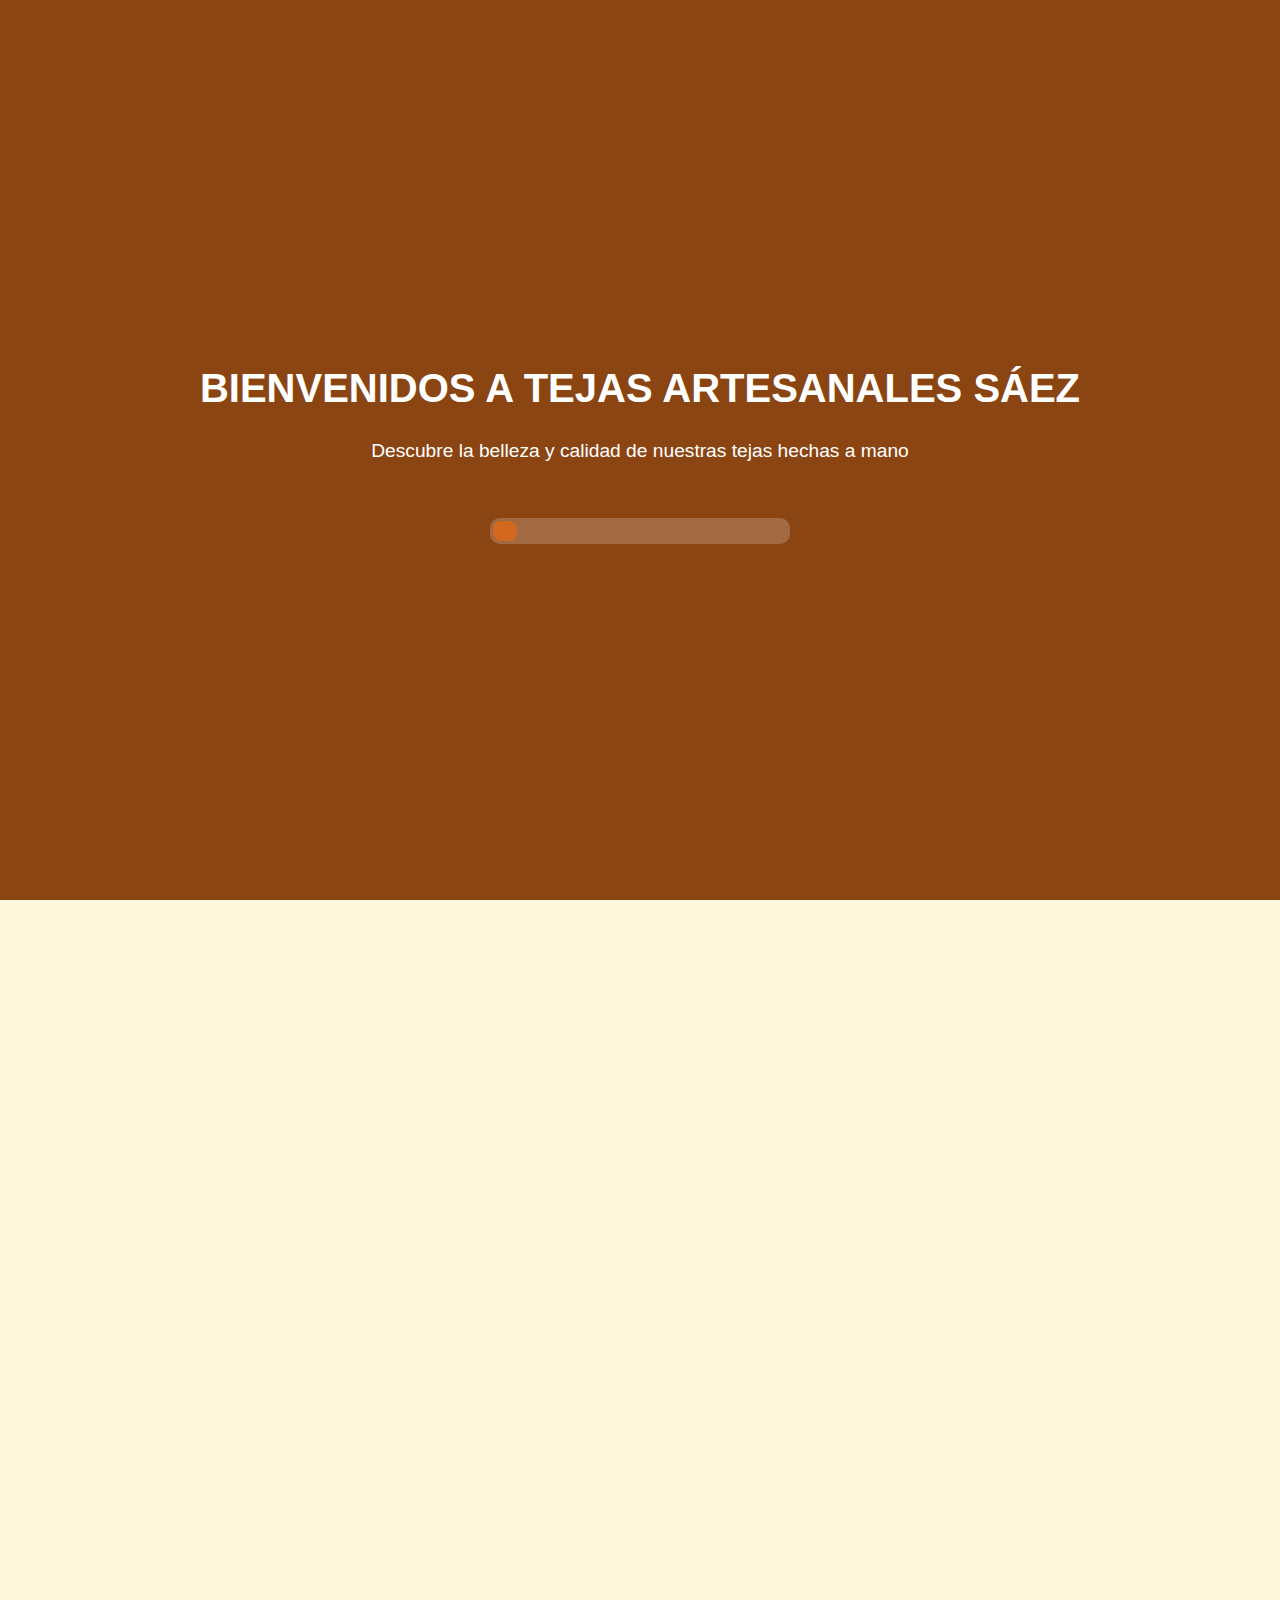
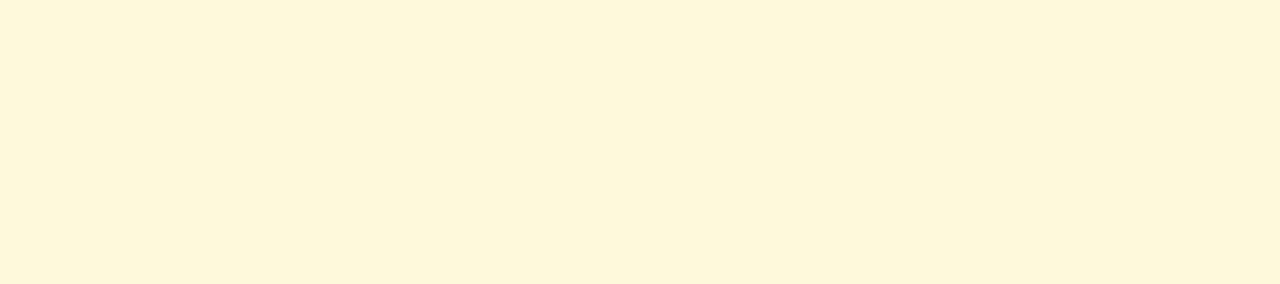
<file: index.html>
<!DOCTYPE html>
<html lang="es">
<head>
    <meta charset="UTF-8">
    <meta name="viewport" content="width=device-width, initial-scale=1.0">
    <title>Tejas Artesanales - Inicio</title>
    <link rel="icon" href="imagenes/logo.png" type="image/png">
    <link rel="stylesheet" href="https://cdnjs.cloudflare.com/ajax/libs/font-awesome/6.0.0-beta3/css/all.min.css">
    <link href="https://unpkg.com/aos@2.3.1/dist/aos.css" rel="stylesheet">
    <style>
        :root {
            --color-primario: #8B4513;
            --color-secundario: #D2691E;
            --color-fondo: #FFF8DC;
            --color-texto: #333;
            --fuente-principal: 'Segoe UI', Tahoma, Geneva, Verdana, sans-serif;
        }

        * {
            margin: 0;
            padding: 0;
            box-sizing: border-box;
        }

        body {
            font-family: var(--fuente-principal);
            line-height: 1.6;
            color: var(--color-texto);
            background-color: var(--color-fondo);
            overflow-x: hidden;
        }

        .pantalla-bienvenida {
            position: fixed;
            top: 0;
            left: 0;
            width: 100%;
            height: 100%;
            background-color: var(--color-primario);
            display: flex;
            flex-direction: column;
            justify-content: center;
            align-items: center;
            z-index: 9999;
            transition: opacity 0.5s ease-out, transform 0.5s ease-out;
        }

        .pantalla-bienvenida h1 {
            color: white;
            font-size: 2.5rem;
            margin-bottom: 1rem;
            text-align: center;
            padding: 0 20px;
            opacity: 0;
            transform: translateY(20px);
            transition: opacity 0.5s ease-out, transform 0.5s ease-out;
        }

        .pantalla-bienvenida p {
            color: white;
            font-size: 1.2rem;
            margin-bottom: 2rem;
            text-align: center;
            max-width: 80%;
            padding: 0 20px;
            opacity: 0;
            transform: translateY(20px);
            transition: opacity 0.5s ease-out 0.2s, transform 0.5s ease-out 0.2s;
        }

        .barra-progreso-contenedor {
            width: 80%;
            max-width: 300px;
            background-color: rgba(255, 255, 255, 0.2);
            border-radius: 10px;
            padding: 3px;
            margin-top: 20px;
            opacity: 0;
            transform: scaleX(0.8);
            transition: opacity 0.5s ease-out 0.4s, transform 0.5s ease-out 0.4s;
        }

        .barra-progreso {
            width: 0%;
            height: 20px;
            background-color: var(--color-secundario);
            border-radius: 8px;
            transition: width 0.3s ease-in-out;
        }

        .contenido-principal {
            opacity: 0;
            transition: opacity 0.5s ease-in-out;
        }

        header {
            background-color: var(--color-primario);
            padding: 1rem 0;
            position: fixed;
            width: 100%;
            top: 0;
            z-index: 1000;
            transition: background-color 0.3s ease;
        }

        header.scrolled {
            background-color: rgba(139, 69, 19, 0.9);
        }

        nav {
            display: flex;
            justify-content: space-between;
            align-items: center;
            max-width: 1200px;
            margin: 0 auto;
            padding: 0 2rem;
        }

        .logo {
            color: white;
            font-size: 1.5rem;
            font-weight: bold;
            display: flex;
            align-items: center;
            transition: transform 0.3s ease;
        }

        .logo:hover {
            transform: scale(1.05);
        }

        .logo i {
            margin-right: 0.5rem;
        }

        .menu {
            display: flex;
            list-style: none;
        }

        .menu li {
            margin-left: 1.5rem;
        }

        .menu a {
            color: white;
            text-decoration: none;
            font-weight: 500;
            transition: color 0.3s ease, transform 0.3s ease;
            display: inline-block;
        }

        .menu a:hover, .menu a.activo {
            color: var(--color-secundario);
            transform: translateY(-2px);
        }

        .menu-movil {
            display: none;
            color: white;
            font-size: 1.5rem;
            cursor: pointer;
            transition: transform 0.3s ease;
        }

        .menu-movil:hover {
            transform: scale(1.1);
        }

        main {
            margin-top: 80px;
        }

        .hero {
            position: relative;
            height: 80vh;
            display: flex;
            align-items: center;
            justify-content: center;
            text-align: center;
            color: white;
            overflow: hidden;
        }

        .hero::before {
            content: '';
            position: fixed; /* Hace que el fondo sea realmente fijo */
            top: 0;
            left: 0;
            width: 100vw;
            height: 100vh;
            background-image: url('imagenes/foto1.jpeg');
            background-size: cover;
            background-position: center;
            z-index: -1; /* Envía el fondo detrás del contenido */
        }

        .hero::after {
            content: '';
            position: absolute;
            top: 0;
            left: 0;
            right: 0;
            bottom: 0;
            background-color: rgba(0, 0, 0, 0.5); /* Capa de oscurecimiento */
            z-index: 1;
        }


        .hero-content {
            position: relative;
            z-index: 2;
            opacity: 0;
            transform: translateY(20px);
            transition: opacity 0.5s ease-out, transform 0.5s ease-out;
        }

        .hero h1 {
            font-size: 3rem;
            margin-bottom: 1rem;
            text-shadow: 2px 2px 4px rgba(0, 0, 0, 0.5);
        }

        .hero p {
            font-size: 1.2rem;
            margin-bottom: 2rem;
            text-shadow: 1px 1px 2px rgba(0, 0, 0, 0.5);
        }

        .btn-principal, .btn-secundario {
            display: inline-block;
            padding: 0.8rem 1.5rem;
            border-radius: 5px;
            text-decoration: none;
            font-weight: bold;
            transition: background-color 0.3s ease, transform 0.3s ease, box-shadow 0.3s ease;
        }

        .btn-principal {
            background-color: var(--color-primario);
            color: white;
        }

        .btn-principal:hover {
            background-color: var(--color-secundario);
            transform: translateY(-3px);
            box-shadow: 0 4px 6px rgba(0, 0, 0, 0.1);
        }

        .btn-secundario {
            background-color: white;
            color: var(--color-primario);
        }

        .btn-secundario:hover {
            background-color: var(--color-secundario);
            color: white;
            transform: translateY(-3px);
            box-shadow: 0 4px 6px rgba(0, 0, 0, 0.1);
        }

        .caracteristicas {
            padding: 4rem 2rem;
            background-color: white;
        }

        .caracteristicas h2 {
            text-align: center;
            margin-bottom: 3rem;
            font-size: 2.5rem;
            color: var(--color-primario);
        }

        .caracteristicas-grid {
            display: grid;
            grid-template-columns: repeat(auto-fit, minmax(250px, 1fr));
            gap: 2rem;
            max-width: 1200px;
            margin: 0 auto;
        }

        .caracteristica {
            text-align: center;
            padding: 2rem;
            background-color: #f9f9f9;
            border-radius: 10px;
            box-shadow: 0 4px 6px rgba(0, 0, 0, 0.1);
            transition: transform 0.3s ease, box-shadow 0.3s ease;
        }

        .caracteristica:hover {
            transform: translateY(-10px);
            box-shadow: 0 6px 8px rgba(0, 0, 0, 0.15);
        }

        .caracteristica i {
            font-size: 3rem;
            color: var(--color-secundario);
            margin-bottom: 1rem;
            transition: transform 0.3s ease;
        }

        .caracteristica:hover i {
            transform: scale(1.1);
        }

        .caracteristica h3 {
            margin-bottom: 1rem;
            color: var(--color-primario);
        }

        .cta {
            background-color: var(--color-secundario);
            color: white;
            text-align: center;
            padding: 4rem 2rem;
            position: relative;
            overflow: hidden;
        }

        .cta::before {
            content: '';
            position: absolute;
            top: -50%;
            left: -50%;
            width: 200%;
            height: 200%;
            background: radial-gradient(circle, rgba(255,255,255,0.2) 0%, rgba(255,255,255,0) 70%);
            transform: rotate(45deg);
            transition: transform 0.5s ease;
        }

        .cta:hover::before {
            transform: rotate(45deg) translate(50%, 50%);
        }

        .cta h2 {
            font-size: 2.5rem;
            margin-bottom: 1rem;
            position: relative;
            z-index: 1;
        }

        .cta p {
            font-size: 1.2rem;
            margin-bottom: 2rem;
            position: relative;
            z-index: 1;
        }

        footer {
            background-color: var(--color-primario);
            color: white;
            padding: 3rem 2rem 1rem;
        }

        .footer-contenido {
            display: grid;
            grid-template-columns: repeat(auto-fit, minmax(200px, 1fr));
            gap: 2rem;
            max-width: 1200px;
            margin: 0 auto;
        }

        .footer-seccion h3 {
            margin-bottom: 1rem;
            font-size: 1.2rem;
        }

        .footer-seccion ul {
            list-style: none;
        }

        .footer-seccion a {
            color: white;
            text-decoration: none;
            transition: color 0.3s ease, transform 0.3s ease;
            display: inline-block;
        }

        .footer-seccion a:hover {
            color: var(--color-secundario);
            transform: translateX(5px);
        }

        .footer-inferior {
            text-align: center;
            margin-top: 2rem;
            padding-top: 1rem;
            border-top: 1px solid rgba(255, 255, 255, 0.1);
        }

        @media (max-width: 768px) {
            .menu {
                display: none;
                flex-direction: column;
                position: absolute;
                top: 100%;
                left: 0;
                right: 0;
                background-color: var(--color-primario);
                padding: 1rem;
                transition: transform 0.3s ease-out, opacity 0.3s ease-out;
                transform: translateY(-10px);
                opacity: 0;
            }

            .menu.activo {
                display: flex;
                transform: translateY(0);
                opacity: 1;
            }

            .menu li {
                margin: 0.5rem 0;
            }

            .menu-movil {
                display: block;
            }

            .hero h1 {
                font-size: 2rem;
            }

            .hero p {
                font-size: 1rem;
            }
        }
    </style>
</head>
<body>
    <div class="pantalla-bienvenida">
        <h1>BIENVENIDOS A TEJAS ARTESANALES SÁEZ</h1>
        <p>Descubre la belleza y calidad de nuestras tejas hechas a mano</p>
        <div class="barra-progreso-contenedor">
            <div class="barra-progreso"></div>
        </div>
    </div>

    <div class="contenido-principal">
        <header>
            <nav>
                <div class="logo">
                    <i class="fas fa-home"></i>
                    Tejas Artesanales Sáez
                </div>
                <ul class="menu">
                    <li><a href="index.html" class="activo"><i class="fas fa-home"></i> Inicio</a></li>
                    <li><a href="productos.html"><i class="fas fa-th"></i> Productos</a></li>
                    <li><a href="galeria.html"><i class="fas fa-images"></i> Galería</a></li>
                    <li><a href="contacto.html"><i class="fas fa-envelope"></i> Contacto</a></li>
                </ul>
                <div class="menu-movil">
                    <i class="fas fa-bars"></i>
                </div>
            </nav>
        </header>

        <main>
            <section class="hero">
                <div class="hero-content" data-aos="fade-up">
                    <h1>Bienvenidos a Tejas Artesanales Sáez</h1>
                    <p>Descubre la belleza y calidad de nuestras tejas hechas a mano</p>
                    <a href="productos.html" class="btn-principal"><i class="fas fa-shopping-cart"></i> Ver Productos</a>
                </div>
            </section>

            <section class="caracteristicas">
                <h2 data-aos="fade-up">¿Por qué elegir nuestras tejas?</h2>
                <div class="caracteristicas-grid">
                    <div class="caracteristica" data-aos="fade-up" data-aos-delay="100">
                        <i class="fas fa-hammer"></i>
                        <h3>Artesanía de Calidad</h3>
                        <p>Cada teja es cuidadosamente elaborada por nuestros expertos artesanos.</p>
                    </div>
                    <div class="caracteristica" data-aos="fade-up" data-aos-delay="200">
                        <i class="fas fa-leaf"></i>
                        <h3>Materiales Naturales</h3>
                        <p>Utilizamos arcilla de la más alta calidad para crear tejas duraderas y ecológicas.</p>
                    </div>
                    <div class="caracteristica" data-aos="fade-up" data-aos-delay="300">
                        <i class="fas fa-palette"></i>
                        <h3>Diseños Únicos</h3>
                        <p>Ofrecemos una amplia variedad de estilos y colores para adaptarnos a tu proyecto.</p>
                    </div>
                </div>
            </section>

            <section class="cta" data-aos="zoom-in">
                <h2>¿Listo para transformar tu techo?</h2>
                <p>Contáctanos hoy para obtener un presupuesto personalizado</p>
                <a href="contacto.html" class="btn-secundario"><i class="fas fa-phone"></i> Contactar Ahora</a>
            </section>
        </main>

        <footer>
            <div class="footer-contenido">
                <div class="footer-seccion" data-aos="fade-right">
                    <h3>Tejas Artesanales Sáez</h3>
                    <p>Creando belleza y protección para tu hogar desde 1990.</p>
                </div>
                <div class="footer-seccion" data-aos="fade-up">
                    <h3>Enlaces Rápidos</h3>
                    <ul>
                        <li><a href="index.html"><i class="fas fa-home"></i> Inicio</a></li>
                        <li><a href="productos.html"><i class="fas fa-th"></i> Productos</a></li>
                        <li><a href="galeria.html"><i class="fas fa-images"></i> Galería</a></li>
                        <li><a href="contacto.html"><i class="fas fa-envelope"></i> Contacto</a></li>
                    </ul>
                </div>
                <div class="footer-seccion" data-aos="fade-up">
                    <h3>Contacto</h3>
                    <p><i class="fas fa-envelope"></i> cesar10_52@hotmail.com</p>
                    <p><i class="fas fa-phone"></i> 938586905</p>
                    <p><i class="fas fa-phone"></i> 934498803</p>
                </div>
            </div>
            <div class="footer-inferior">
                <p>&copy; 2025 Tejas Artesanales Sáez. Todos los derechos reservados.</p>
            </div>
        </footer>
    </div>

    <script src="https://unpkg.com/aos@2.3.1/dist/aos.js"></script>
    <script>
        document.addEventListener('DOMContentLoaded', function() {
            const pantallaBienvenida = document.querySelector('.pantalla-bienvenida');
            const barraProgreso = document.querySelector('.barra-progreso');
            const contenidoPrincipal = document.querySelector('.contenido-principal');
            let progreso = 0;

            // Verificar si es la primera visita
            if (!sessionStorage.getItem('visitado')) {
                pantallaBienvenida.style.display = 'flex';
                document.body.style.overflow = 'hidden';

                // Animación de entrada para elementos de la pantalla de bienvenida
                setTimeout(() => {
                    pantallaBienvenida.querySelector('h1').style.opacity = '1';
                    pantallaBienvenida.querySelector('h1').style.transform = 'translateY(0)';
                }, 100);

                setTimeout(() => {
                    pantallaBienvenida.querySelector('p').style.opacity = '1';
                    pantallaBienvenida.querySelector('p').style.transform = 'translateY(0)';
                }, 300);

                setTimeout(() => {
                    pantallaBienvenida.querySelector('.barra-progreso-contenedor').style.opacity = '1';
                    pantallaBienvenida.querySelector('.barra-progreso-contenedor').style.transform = 'scaleX(1)';
                }, 500);

                // Función para actualizar la barra de progreso
                function actualizarProgreso() {
                    if (progreso < 100) {
                        progreso += 1;
                        barraProgreso.style.width = progreso + '%';
                        setTimeout(actualizarProgreso, 30);
                    } else {
                        // Cuando la carga está completa
                        setTimeout(() => {
                            pantallaBienvenida.style.opacity = '0';
                            pantallaBienvenida.style.transform = 'translateY(-100%)';
                            contenidoPrincipal.style.opacity = '1';
                            document.body.style.overflow = 'auto';
                            setTimeout(() => {
                                pantallaBienvenida.style.display = 'none';
                            }, 500);
                        }, 500);
                    }
                }

                // Iniciar la animación de carga
                setTimeout(actualizarProgreso, 500);

                // Marcar como visitado
                sessionStorage.setItem('visitado', 'true');
            } else {
                pantallaBienvenida.style.display = 'none';
                contenidoPrincipal.style.opacity = '1';
            }

            // Inicializar AOS
            AOS.init({
                duration: 1000,
                once: true
            });

            // Menú móvil
            const menuMovil = document.querySelector('.menu-movil');
            const menu = document.querySelector('.menu');

            menuMovil.addEventListener('click', () => {
                menu.classList.toggle('activo');
            });

            // Cerrar menú al hacer clic en un enlace
            const enlaces = document.querySelectorAll('.menu a');
            enlaces.forEach(enlace => {
                enlace.addEventListener('click', () => {
                    menu.classList.remove('activo');
                });
            });

            // Efecto parallax en el hero
            window.addEventListener('scroll', () => {
                const hero = document.querySelector('.hero');
                const scrollPosition = window.pageYOffset;
                hero.style.backgroundPositionY = scrollPosition * 0.7 + 'px';
            });

            // Cambiar estilo del header al hacer scroll
            window.addEventListener('scroll', () => {
                const header = document.querySelector('header');
                if (window.scrollY > 50) {
                    header.classList.add('scrolled');
                } else {
                    header.classList.remove('scrolled');
                }
            });

            // Animación de entrada para el contenido del hero
            setTimeout(() => {
                const heroContent = document.querySelector('.hero-content');
                heroContent.style.opacity = '1';
                heroContent.style.transform = 'translateY(0)';
            }, 500);
        });
    </script>
</body>
</html>
</file>
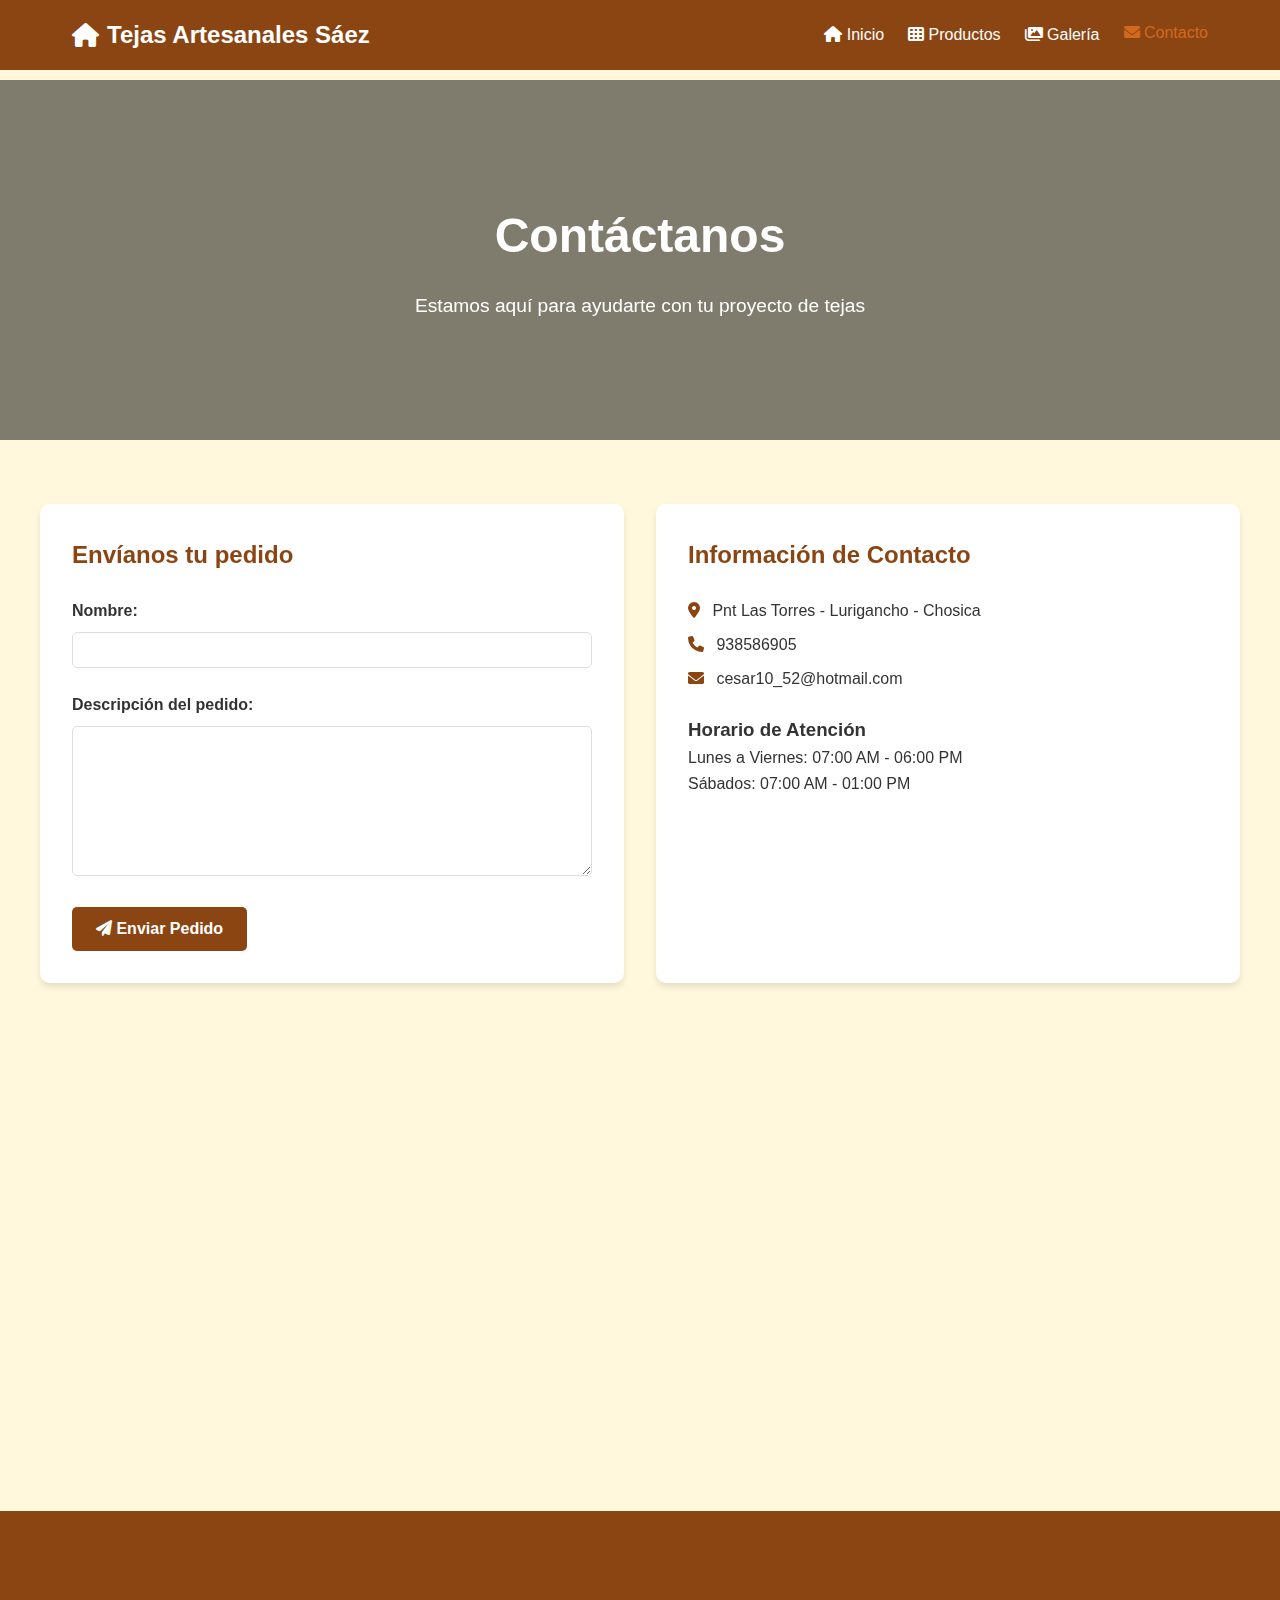
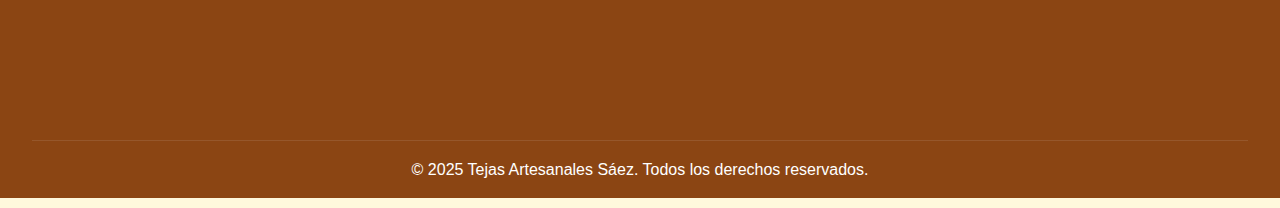
<file: contacto.html>
<!DOCTYPE html>
<html lang="es">
<head>
    <meta charset="UTF-8">
    <meta name="viewport" content="width=device-width, initial-scale=1.0">
    <title>Tejas Artesanales - Contacto</title>
    <link rel="icon" href="imagenes/logo.png" type="image/png">
    <link rel="stylesheet" href="https://cdnjs.cloudflare.com/ajax/libs/font-awesome/6.0.0-beta3/css/all.min.css">
    <link href="https://unpkg.com/aos@2.3.1/dist/aos.css" rel="stylesheet">
    <style>
        :root {
            --color-primario: #8B4513;
            --color-secundario: #D2691E;
            --color-fondo: #FFF8DC;
            --color-texto: #333;
            --fuente-principal: 'Segoe UI', Tahoma, Geneva, Verdana, sans-serif;
        }

        * {
            margin: 0;
            padding: 0;
            box-sizing: border-box;
        }

        body {
            font-family: var(--fuente-principal);
            line-height: 1.6;
            color: var(--color-texto);
            background-color: var(--color-fondo);
        }

        header {
            background-color: var(--color-primario);
            padding: 1rem 0;
            position: fixed;
            width: 100%;
            top: 0;
            z-index: 1000;
        }

        nav {
            display: flex;
            justify-content: space-between;
            align-items: center;
            max-width: 1200px;
            margin: 0 auto;
            padding: 0 2rem;
        }

        .logo {
            color: white;
            font-size: 1.5rem;
            font-weight: bold;
            display: flex;
            align-items: center;
        }

        .logo i {
            margin-right: 0.5rem;
        }

        .menu {
            display: flex;
            list-style: none;
        }

        .menu li {
            margin-left: 1.5rem;
        }

        .menu a {
            color: white;
            text-decoration: none;
            font-weight: 500;
            transition: color 0.3s ease;
        }

        .menu a:hover, .menu a.activo {
            color: var(--color-secundario);
        }

        .menu-movil {
            display: none;
            color: white;
            font-size: 1.5rem;
            cursor: pointer;
        }

        main {
            margin-top: 80px;
        }

        .contacto-hero {
            background-image: url('https://source.unsplash.com/1600x900/?roof,tiles');
            background-size: cover;
            background-position: center;
            height: 40vh;
            display: flex;
            align-items: center;
            justify-content: center;
            text-align: center;
            color: white;
            position: relative;
        }

        .contacto-hero::before {
            content: '';
            position: absolute;
            top: 0;
            left: 0;
            right: 0;
            bottom: 0;
            background-color: rgba(0, 0, 0, 0.5);
        }

        .hero-content {
            position: relative;
            z-index: 1;
        }

        .hero-content h1 {
            font-size: 3rem;
            margin-bottom: 1rem;
        }

        .hero-content p {
            font-size: 1.2rem;
        }

        .contacto-contenido {
            padding: 4rem 2rem;
        }

        .container {
            max-width: 1200px;
            margin: 0 auto;
        }

        .contacto-grid {
            display: grid;
            grid-template-columns: repeat(auto-fit, minmax(300px, 1fr));
            gap: 2rem;
        }

        .formulario-contacto, .info-contacto {
            background-color: white;
            padding: 2rem;
            border-radius: 10px;
            box-shadow: 0 4px 6px rgba(0, 0, 0, 0.1);
        }

        .formulario-contacto h2, .info-contacto h2 {
            color: var(--color-primario);
            margin-bottom: 1.5rem;
        }

        .campo-formulario {
            margin-bottom: 1.5rem;
        }

        .campo-formulario label {
            display: block;
            margin-bottom: 0.5rem;
            font-weight: bold;
        }

        .campo-formulario input,
        .campo-formulario textarea {
            width: 100%;
            padding: 0.5rem;
            border: 1px solid #ddd;
            border-radius: 5px;
            font-size: 1rem;
        }

        .campo-formulario textarea {
            height: 150px;
        }

        .btn-principal {
            background-color: var(--color-primario);
            color: white;
            padding: 0.8rem 1.5rem;
            border: none;
            border-radius: 5px;
            font-size: 1rem;
            cursor: pointer;
            transition: background-color 0.3s ease;
        }

        .btn-principal:hover {
            background-color: var(--color-secundario);
        }

        .info-contacto ul {
            list-style: none;
            margin-bottom: 1.5rem;
        }

        .info-contacto li {
            margin-bottom: 0.5rem;
        }

        .info-contacto i {
            color: var(--color-primario);
            margin-right: 0.5rem;
        }

        .mapa {
            padding: 2rem 0;
        }

        .map-container {
            width: 100%;
            height: 400px;
            border-radius: 10px;
            overflow: hidden;
        }

        .map-container iframe {
            width: 100%;
            height: 100%;
            border: 0;
        }

        footer {
            background-color: var(--color-primario);
            color: white;
            padding: 3rem 2rem 1rem;
        }

        .footer-contenido {
            display: grid;
            grid-template-columns: repeat(auto-fit, minmax(200px, 1fr));
            gap: 2rem;
            max-width: 1200px;
            margin: 0 auto;
        }

        .footer-seccion h3 {
            margin-bottom: 1rem;
            font-size: 1.2rem;
        }

        .footer-seccion ul {
            list-style: none;
        }

        .footer-seccion a {
            color: white;
            text-decoration: none;
            transition: color 0.3s ease;
        }

        .footer-seccion a:hover {
            color: var(--color-secundario);
        }

        .footer-inferior {
            text-align: center;
            margin-top: 2rem;
            padding-top: 1rem;
            border-top: 1px solid rgba(255, 255, 255, 0.1);
        }

        @media (max-width: 768px) {
            .menu {
                display: none;
                flex-direction: column;
                position: absolute;
                top: 100%;
                left: 0;
                right: 0;
                background-color: var(--color-primario);
                padding: 1rem;
            }

            .menu.activo {
                display: flex;
            }

            .menu li {
                margin: 0.5rem 0;
            }

            .menu-movil {
                display: block;
            }

            .contacto-hero h1 {
                font-size: 2rem;
            }

            .contacto-hero p {
                font-size: 1rem;
            }
        }
        :root {
            --color-primario: #8B4513;
            --color-secundario: #D2691E;
            --color-fondo: #FFF8DC;
            --color-texto: #333;
            --fuente-principal: 'Segoe UI', Tahoma, Geneva, Verdana, sans-serif;
        }

        * {
            margin: 0;
            padding: 0;
            box-sizing: border-box;
        }

        body {
            font-family: var(--fuente-principal);
            line-height: 1.6;
            color: var(--color-texto);
            background-color: var(--color-fondo);
            overflow-x: hidden;
        }

        .pantalla-bienvenida {
            position: fixed;
            top: 0;
            left: 0;
            width: 100%;
            height: 100%;
            background-color: var(--color-primario);
            display: flex;
            flex-direction: column;
            justify-content: center;
            align-items: center;
            z-index: 9999;
            transition: opacity 0.5s ease-out, transform 0.5s ease-out;
        }

        .pantalla-bienvenida h1 {
            color: white;
            font-size: 2.5rem;
            margin-bottom: 1rem;
            text-align: center;
            padding: 0 20px;
            opacity: 0;
            transform: translateY(20px);
            transition: opacity 0.5s ease-out, transform 0.5s ease-out;
        }

        .pantalla-bienvenida p {
            color: white;
            font-size: 1.2rem;
            margin-bottom: 2rem;
            text-align: center;
            max-width: 80%;
            padding: 0 20px;
            opacity: 0;
            transform: translateY(20px);
            transition: opacity 0.5s ease-out 0.2s, transform 0.5s ease-out 0.2s;
        }

        .barra-progreso-contenedor {
            width: 80%;
            max-width: 300px;
            background-color: rgba(255, 255, 255, 0.2);
            border-radius: 10px;
            padding: 3px;
            margin-top: 20px;
            opacity: 0;
            transform: scaleX(0.8);
            transition: opacity 0.5s ease-out 0.4s, transform 0.5s ease-out 0.4s;
        }

        .barra-progreso {
            width: 0%;
            height: 20px;
            background-color: var(--color-secundario);
            border-radius: 8px;
            transition: width 0.3s ease-in-out;
        }

        .contenido-principal {
            opacity: 0;
            transition: opacity 0.5s ease-in-out;
        }

        header {
            background-color: var(--color-primario);
            padding: 1rem 0;
            position: fixed;
            width: 100%;
            top: 0;
            z-index: 1000;
            transition: background-color 0.3s ease;
        }

        header.scrolled {
            background-color: rgba(139, 69, 19, 0.9);
        }

        nav {
            display: flex;
            justify-content: space-between;
            align-items: center;
            max-width: 1200px;
            margin: 0 auto;
            padding: 0 2rem;
        }

        .logo {
            color: white;
            font-size: 1.5rem;
            font-weight: bold;
            display: flex;
            align-items: center;
            transition: transform 0.3s ease;
        }

        .logo:hover {
            transform: scale(1.05);
        }

        .logo i {
            margin-right: 0.5rem;
        }

        .menu {
            display: flex;
            list-style: none;
        }

        .menu li {
            margin-left: 1.5rem;
        }

        .menu a {
            color: white;
            text-decoration: none;
            font-weight: 500;
            transition: color 0.3s ease, transform 0.3s ease;
            display: inline-block;
        }

        .menu a:hover, .menu a.activo {
            color: var(--color-secundario);
            transform: translateY(-2px);
        }

        .menu-movil {
            display: none;
            color: white;
            font-size: 1.5rem;
            cursor: pointer;
            transition: transform 0.3s ease;
        }

        .menu-movil:hover {
            transform: scale(1.1);
        }

        main {
            margin-top: 80px;
        }

        .hero {
            background-image: url('https://source.unsplash.com/1600x900/?roof,tiles');
            background-size: cover;
            background-position: center;
            height: 80vh;
            display: flex;
            align-items: center;
            justify-content: center;
            text-align: center;
            color: white;
            position: relative;
            overflow: hidden;
        }

        .hero::before {
            content: '';
            position: absolute;
            top: 0;
            left: 0;
            right: 0;
            bottom: 0;
            background-color: rgba(0, 0, 0, 0.5);
            z-index: 1;
        }

        .hero-content {
            position: relative;
            z-index: 2;
            opacity: 0;
            transform: translateY(20px);
            transition: opacity 0.5s ease-out, transform 0.5s ease-out;
        }

        .hero h1 {
            font-size: 3rem;
            margin-bottom: 1rem;
            text-shadow: 2px 2px 4px rgba(0, 0, 0, 0.5);
        }

        .hero p {
            font-size: 1.2rem;
            margin-bottom: 2rem;
            text-shadow: 1px 1px 2px rgba(0, 0, 0, 0.5);
        }

        .btn-principal, .btn-secundario {
            display: inline-block;
            padding: 0.8rem 1.5rem;
            border-radius: 5px;
            text-decoration: none;
            font-weight: bold;
            transition: background-color 0.3s ease, transform 0.3s ease, box-shadow 0.3s ease;
        }

        .btn-principal {
            background-color: var(--color-primario);
            color: white;
        }

        .btn-principal:hover {
            background-color: var(--color-secundario);
            transform: translateY(-3px);
            box-shadow: 0 4px 6px rgba(0, 0, 0, 0.1);
        }

        .btn-secundario {
            background-color: white;
            color: var(--color-primario);
        }

        .btn-secundario:hover {
            background-color: var(--color-secundario);
            color: white;
            transform: translateY(-3px);
            box-shadow: 0 4px 6px rgba(0, 0, 0, 0.1);
        }

        .caracteristicas {
            padding: 4rem 2rem;
            background-color: white;
        }

        .caracteristicas h2 {
            text-align: center;
            margin-bottom: 3rem;
            font-size: 2.5rem;
            color: var(--color-primario);
        }

        .caracteristicas-grid {
            display: grid;
            grid-template-columns: repeat(auto-fit, minmax(250px, 1fr));
            gap: 2rem;
            max-width: 1200px;
            margin: 0 auto;
        }

        .caracteristica {
            text-align: center;
            padding: 2rem;
            background-color: #f9f9f9;
            border-radius: 10px;
            box-shadow: 0 4px 6px rgba(0, 0, 0, 0.1);
            transition: transform 0.3s ease, box-shadow 0.3s ease;
        }

        .caracteristica:hover {
            transform: translateY(-10px);
            box-shadow: 0 6px 8px rgba(0, 0, 0, 0.15);
        }

        .caracteristica i {
            font-size: 3rem;
            color: var(--color-secundario);
            margin-bottom: 1rem;
            transition: transform 0.3s ease;
        }

        .caracteristica:hover i {
            transform: scale(1.1);
        }

        .caracteristica h3 {
            margin-bottom: 1rem;
            color: var(--color-primario);
        }

        .cta {
            background-color: var(--color-secundario);
            color: white;
            text-align: center;
            padding: 4rem 2rem;
            position: relative;
            overflow: hidden;
        }

        .cta::before {
            content: '';
            position: absolute;
            top: -50%;
            left: -50%;
            width: 200%;
            height: 200%;
            background: radial-gradient(circle, rgba(255,255,255,0.2) 0%, rgba(255,255,255,0) 70%);
            transform: rotate(45deg);
            transition: transform 0.5s ease;
        }

        .cta:hover::before {
            transform: rotate(45deg) translate(50%, 50%);
        }

        .cta h2 {
            font-size: 2.5rem;
            margin-bottom: 1rem;
            position: relative;
            z-index: 1;
        }

        .cta p {
            font-size: 1.2rem;
            margin-bottom: 2rem;
            position: relative;
            z-index: 1;
        }

        footer {
            background-color: var(--color-primario);
            color: white;
            padding: 3rem 2rem 1rem;
        }

        .footer-contenido {
            display: grid;
            grid-template-columns: repeat(auto-fit, minmax(200px, 1fr));
            gap: 2rem;
            max-width: 1200px;
            margin: 0 auto;
        }

        .footer-seccion h3 {
            margin-bottom: 1rem;
            font-size: 1.2rem;
        }

        .footer-seccion ul {
            list-style: none;
        }

        .footer-seccion a {
            color: white;
            text-decoration: none;
            transition: color 0.3s ease, transform 0.3s ease;
            display: inline-block;
        }

        .footer-seccion a:hover {
            color: var(--color-secundario);
            transform: translateX(5px);
        }

        .footer-inferior {
            text-align: center;
            margin-top: 2rem;
            padding-top: 1rem;
            border-top: 1px solid rgba(255, 255, 255, 0.1);
        }

        @media (max-width: 768px) {
            .menu {
                display: none;
                flex-direction: column;
                position: absolute;
                top: 100%;
                left: 0;
                right: 0;
                background-color: var(--color-primario);
                padding: 1rem;
                transition: transform 0.3s ease-out, opacity 0.3s ease-out;
                transform: translateY(-10px);
                opacity: 0;
            }

            .menu.activo {
                display: flex;
                transform: translateY(0);
                opacity: 1;
            }

            .menu li {
                margin: 0.5rem 0;
            }

            .menu-movil {
                display: block;
            }

            .hero h1 {
                font-size: 2rem;
            }

            .hero p {
                font-size: 1rem;
            }
        }
    </style>
</head>
<body>
    <header>
        <nav>
            <div class="logo">
                <i class="fas fa-home"></i>
                Tejas Artesanales Sáez
            </div>
            <ul class="menu">
                <li><a href="index.html"><i class="fas fa-home"></i> Inicio</a></li>
                <li><a href="productos.html"><i class="fas fa-th"></i> Productos</a></li>
                <li><a href="galeria.html"><i class="fas fa-images"></i> Galería</a></li>
                <li><a href="contacto.html" class="activo"><i class="fas fa-envelope"></i> Contacto</a></li>
            </ul>
            <div class="menu-movil">
                <i class="fas fa-bars"></i>
            </div>
        </nav>
    </header>

    <main>
        <section class="contacto-hero">
            <div class="hero-content" data-aos="fade-up">
                <h1>Contáctanos</h1>
                <p>Estamos aquí para ayudarte con tu proyecto de tejas</p>
            </div>
        </section>

        <section class="contacto-contenido">
            <div class="container">
                <div class="contacto-grid">
                    <div class="formulario-contacto" data-aos="fade-right">
                        <h2>Envíanos tu pedido</h2>
                        <form id="formulario-contacto">
                            <div class="campo-formulario">
                                <label for="nombre">Nombre:</label>
                                <input type="text" id="nombre" name="nombre" required>
                            </div>
                            <div class="campo-formulario">
                                <label for="descripcion">Descripción del pedido:</label>
                                <textarea id="descripcion" name="descripcion" required></textarea>
                            </div>
                            <button type="submit" class="btn-principal"><i class="fas fa-paper-plane"></i> Enviar Pedido</button>
                        </form>
                    </div>
                    <div class="info-contacto" data-aos="fade-left">
                        <h2>Información de Contacto</h2>
                        <ul>
                            <li><i class="fas fa-map-marker-alt"></i> Pnt Las Torres - Lurigancho - Chosica</li>
                            <li><i class="fas fa-phone"></i> 938586905</li>
                            <li><i class="fas fa-envelope"></i> cesar10_52@hotmail.com</li>
                        </ul>
                        <h3>Horario de Atención</h3>
                        <p>Lunes a Viernes: 07:00 AM - 06:00 PM</p>
                        <p>Sábados: 07:00 AM - 01:00 PM</p>
                    </div>
                </div>
            </div>
        </section>

        <section class="mapa" data-aos="zoom-in">
            <div class="map-container">
                <iframe src="https://www.google.com/maps/embed?pb=!1m18!1m12!1m3!1d487.8236765946471!2d-76.91838519786542!3d-12.002887112597382!2m3!1f0!2f0!3f0!3m2!1i1024!2i768!4f13.1!3m3!1m2!1s0x9105c5800a566ac7%3A0xb0b5eb78e31c6f57!2sPUENTE%20LAS%20TORRES!5e0!3m2!1ses-419!2spe!4v1739233229755!5m2!1ses-419!2spe" 
                    loading="lazy" 
                    referrerpolicy="no-referrer-when-downgrade">
                </iframe>
            </div>            
        </section>
    </main>

    <footer>
        <div class="footer-contenido">
            <div class="footer-seccion" data-aos="fade-right">
                <h3>Tejas Artesanales Sáez</h3>
                <p>Creando belleza y protección para tu hogar desde 1990.</p>
            </div>
            <div class="footer-seccion" data-aos="fade-up">
                <h3>Enlaces Rápidos</h3>
                <ul>
                    <li><a href="index.html"><i class="fas fa-home"></i> Inicio</a></li>
                    <li><a href="productos.html"><i class="fas fa-th"></i> Productos</a></li>
                    <li><a href="galeria.html"><i class="fas fa-images"></i> Galería</a></li>
                    <li><a href="contacto.html"><i class="fas fa-envelope"></i> Contacto</a></li>
                </ul>
            </div>
            <div class="footer-seccion" data-aos="fade-up">
                <h3>Contacto</h3>
                <p><i class="fas fa-envelope"></i> cesar10_52@hotmail.com</p>
                <p><i class="fas fa-phone"></i> 938586905</p>
                <p><i class="fas fa-phone"></i> 934498803</p>
            </div>
        </div>
        <div class="footer-inferior">
            <p>&copy; 2025 Tejas Artesanales Sáez. Todos los derechos reservados.</p>
        </div>
    </footer>

    <script src="https://unpkg.com/aos@2.3.1/dist/aos.js"></script>
    <script>
        // Inicializar AOS (Animate On Scroll)
        AOS.init({
            duration: 1000,
            once: true
        });

        // Menú móvil
        const menuMovil = document.querySelector('.menu-movil');
        const menu = document.querySelector('.menu');

        menuMovil.addEventListener('click', () => {
            menu.classList.toggle('activo');
        });

        // Cerrar menú al hacer clic en un enlace
        const enlaces = document.querySelectorAll('.menu a');
        enlaces.forEach(enlace => {
            enlace.addEventListener('click', () => {
                menu.classList.remove('activo');
            });
        });

        // Cambiar clase activa en el menú
        const seccionActual = location.pathname.split("/").pop();
        enlaces.forEach(enlace => {
            if (enlace.getAttribute("href") === seccionActual) {
                enlace.classList.add("activo");
            }
        });

        // Manejar el envío del formulario
        const formulario = document.getElementById('formulario-contacto');
        formulario.addEventListener('submit', function(e) {
            e.preventDefault();
            const nombre = document.getElementById('nombre').value;
            const descripcion = document.getElementById('descripcion').value;
            const mensaje = `Nuevo pedido de ${nombre}: ${descripcion}`;
            const numeroWhatsApp = '934498803';
            const urlWhatsApp = `https://wa.me/${numeroWhatsApp}?text=${encodeURIComponent(mensaje)}`;
            window.open(urlWhatsApp, '_blank');
        });

        // Efecto parallax en el hero de contacto
        window.addEventListener('scroll', () => {
            const hero = document.querySelector('.contacto-hero');
            const scrollPosition = window.pageYOffset;
            hero.style.backgroundPositionY = scrollPosition * 0.7 + 'px';
        });

        // Animación suave al hacer scroll
        document.querySelectorAll('a[href^="#"]').forEach(anchor => {
            anchor.addEventListener('click', function (e) {
                e.preventDefault();
                document.querySelector(this.getAttribute('href')).scrollIntoView({
                    behavior: 'smooth'
                });
            });
        });
    </script>
</body>
</html>
</file>
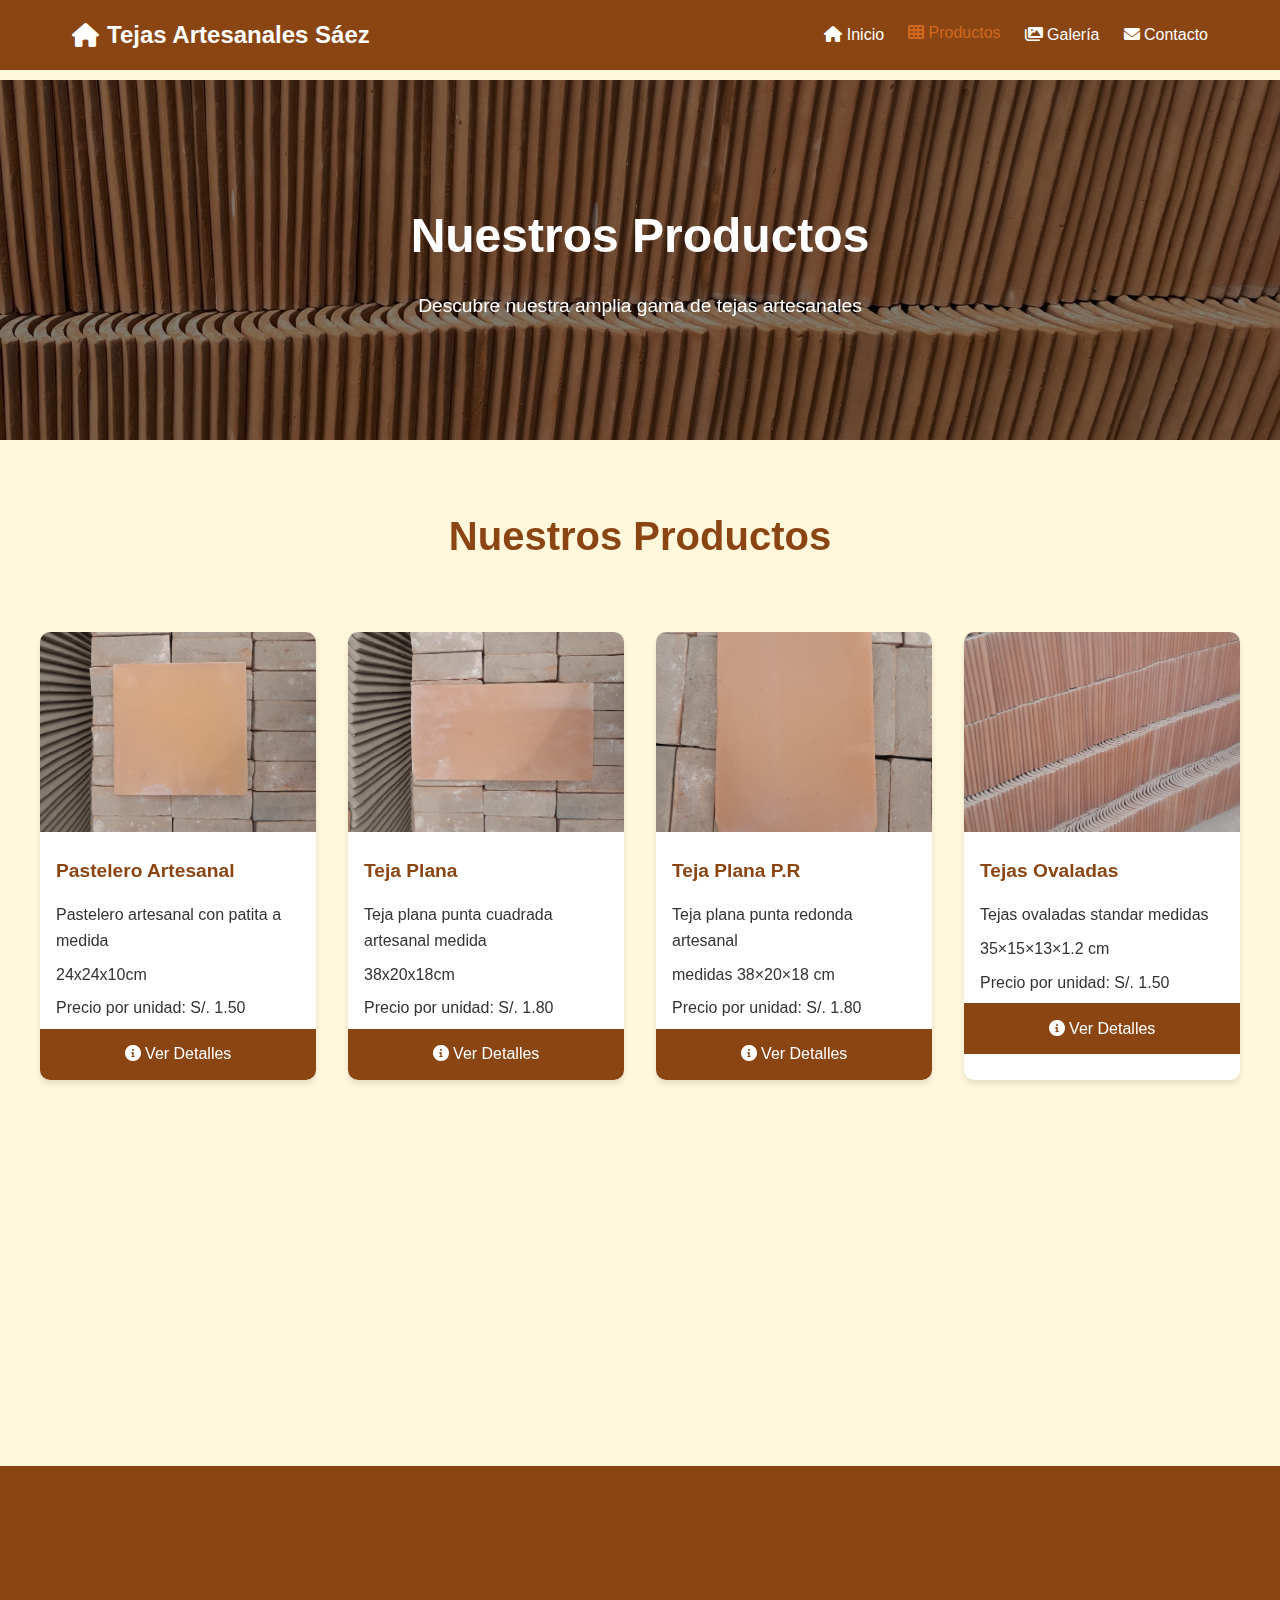
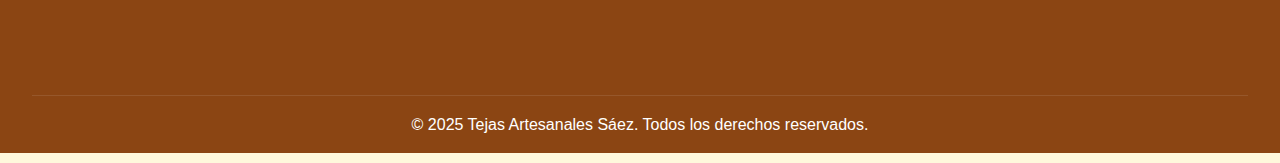
<file: productos.html>
<!DOCTYPE html>
<html lang="es">
<head>
    <meta charset="UTF-8">
    <meta name="viewport" content="width=device-width, initial-scale=1.0">
    <title>Tejas Artesanales - Productos</title>
    <link rel="icon" href="imagenes/logo.png" type="image/png">
    <link rel="stylesheet" href="https://cdnjs.cloudflare.com/ajax/libs/font-awesome/6.0.0-beta3/css/all.min.css">
    <link href="https://unpkg.com/aos@2.3.1/dist/aos.css" rel="stylesheet">
    <style>
        :root {
            --color-primario: #8B4513;
            --color-secundario: #D2691E;
            --color-fondo: #FFF8DC;
            --color-texto: #333;
            --fuente-principal: 'Segoe UI', Tahoma, Geneva, Verdana, sans-serif;
        }

        * {
            margin: 0;
            padding: 0;
            box-sizing: border-box;
        }

        body {
            font-family: var(--fuente-principal);
            line-height: 1.6;
            color: var(--color-texto);
            background-color: var(--color-fondo);
        }

        header {
            background-color: var(--color-primario);
            padding: 1rem 0;
            position: fixed;
            width: 100%;
            top: 0;
            z-index: 1000;
        }

        nav {
            display: flex;
            justify-content: space-between;
            align-items: center;
            max-width: 1200px;
            margin: 0 auto;
            padding: 0 2rem;
        }

        .logo {
            color: white;
            font-size: 1.5rem;
            font-weight: bold;
            display: flex;
            align-items: center;
        }

        .logo i {
            margin-right: 0.5rem;
        }

        .menu {
            display: flex;
            list-style: none;
        }

        .menu li {
            margin-left: 1.5rem;
        }

        .menu a {
            color: white;
            text-decoration: none;
            font-weight: 500;
            transition: color 0.3s ease;
        }

        .menu a:hover, .menu a.activo {
            color: var(--color-secundario);
        }

        .menu-movil {
            display: none;
            color: white;
            font-size: 1.5rem;
            cursor: pointer;
        }

        main {
            margin-top: 80px;
        }

        .productos-hero {
            background-image: url('imagenes/foto11.jpg');
            background-size: cover;
            background-position: center;
            height: 40vh;
            display: flex;
            align-items: center;
            justify-content: center;
            text-align: center;
            color: white;
            position: relative;
        }

        .productos-hero::before {
            content: '';
            position: absolute;
            top: 0;
            left: 0;
            right: 0;
            bottom: 0;
            background-color: rgba(0, 0, 0, 0.5);
        }

        .hero-content {
            position: relative;
            z-index: 1;
        }

        .hero-content h1 {
            font-size: 3rem;
            margin-bottom: 1rem;
        }

        .hero-content p {
            font-size: 1.2rem;
        }

        .catalogo {
            padding: 4rem 2rem;
        }

        .container {
            max-width: 1200px;
            margin: 0 auto;
        }

        .catalogo h2 {
            text-align: center;
            margin-bottom: 2rem;
            font-size: 2.5rem;
            color: var(--color-primario);
        }

        .filtros {
            display: flex;
            justify-content: center;
            margin-bottom: 2rem;
        }

        .productos-grid {
            display: grid;
            grid-template-columns: repeat(auto-fit, minmax(250px, 1fr));
            gap: 2rem;
        }

        .producto {
            background-color: white;
            border-radius: 10px;
            overflow: hidden;
            box-shadow: 0 4px 6px rgba(0, 0, 0, 0.1);
            transition: transform 0.3s ease;
        }

        .producto:hover {
            transform: translateY(-10px);
        }

        .producto img {
            width: 100%;
            height: 200px;
            object-fit: cover;
        }

        .producto h3 {
            padding: 1rem;
            font-size: 1.2rem;
            color: var(--color-primario);
        }

        .producto p {
            padding: 0 1rem;
            margin-bottom: 0.5rem;
        }

        .btn-producto {
            display: block;
            background-color: var(--color-primario);
            color: white;
            text-align: center;
            padding: 0.8rem;
            text-decoration: none;
            transition: background-color 0.3s ease;
        }

        .btn-producto:hover {
            background-color: var(--color-secundario);
        }

        .cta {
            background-color: var(--color-secundario);
            color: white;
            text-align: center;
            padding: 4rem 2rem;
        }

        .cta h2 {
            font-size: 2.5rem;
            margin-bottom: 1rem;
        }

        .cta p {
            font-size: 1.2rem;
            margin-bottom: 2rem;
        }

        .btn-secundario {
            display: inline-block;
            background-color: white;
            color: var(--color-primario);
            padding: 0.8rem 1.5rem;
            text-decoration: none;
            border-radius: 5px;
            font-weight: bold;
            transition: background-color 0.3s ease;
        }

        .btn-secundario:hover {
            background-color: var(--color-primario);
            color: white;
        }

        footer {
            background-color: var(--color-primario);
            color: white;
            padding: 3rem 2rem 1rem;
        }

        .footer-contenido {
            display: grid;
            grid-template-columns: repeat(auto-fit, minmax(200px, 1fr));
            gap: 2rem;
            max-width: 1200px;
            margin: 0 auto;
        }

        .footer-seccion h3 {
            margin-bottom: 1rem;
            font-size: 1.2rem;
        }

        .footer-seccion ul {
            list-style: none;
        }

        .footer-seccion a {
            color: white;
            text-decoration: none;
            transition: color 0.3s ease;
        }

        .footer-seccion a:hover {
            color: var(--color-secundario);
        }

        .footer-inferior {
            text-align: center;
            margin-top: 2rem;
            padding-top: 1rem;
            border-top: 1px solid rgba(255, 255, 255, 0.1);
        }

        @media (max-width: 768px) {
            .menu {
                display: none;
                flex-direction: column;
                position: absolute;
                top: 100%;
                left: 0;
                right: 0;
                background-color: var(--color-primario);
                padding: 1rem;
            }

            .menu.activo {
                display: flex;
            }

            .menu li {
                margin: 0.5rem 0;
            }

            .menu-movil {
                display: block;
            }

            .productos-hero h1 {
                font-size: 2rem;
            }

            .productos-hero p {
                font-size: 1rem;
            }
        }
        :root {
            --color-primario: #8B4513;
            --color-secundario: #D2691E;
            --color-fondo: #FFF8DC;
            --color-texto: #333;
            --fuente-principal: 'Segoe UI', Tahoma, Geneva, Verdana, sans-serif;
        }

        * {
            margin: 0;
            padding: 0;
            box-sizing: border-box;
        }

        body {
            font-family: var(--fuente-principal);
            line-height: 1.6;
            color: var(--color-texto);
            background-color: var(--color-fondo);
            overflow-x: hidden;
        }

        .pantalla-bienvenida {
            position: fixed;
            top: 0;
            left: 0;
            width: 100%;
            height: 100%;
            background-color: var(--color-primario);
            display: flex;
            flex-direction: column;
            justify-content: center;
            align-items: center;
            z-index: 9999;
            transition: opacity 0.5s ease-out, transform 0.5s ease-out;
        }

        .pantalla-bienvenida h1 {
            color: white;
            font-size: 2.5rem;
            margin-bottom: 1rem;
            text-align: center;
            padding: 0 20px;
            opacity: 0;
            transform: translateY(20px);
            transition: opacity 0.5s ease-out, transform 0.5s ease-out;
        }

        .pantalla-bienvenida p {
            color: white;
            font-size: 1.2rem;
            margin-bottom: 2rem;
            text-align: center;
            max-width: 80%;
            padding: 0 20px;
            opacity: 0;
            transform: translateY(20px);
            transition: opacity 0.5s ease-out 0.2s, transform 0.5s ease-out 0.2s;
        }

        .barra-progreso-contenedor {
            width: 80%;
            max-width: 300px;
            background-color: rgba(255, 255, 255, 0.2);
            border-radius: 10px;
            padding: 3px;
            margin-top: 20px;
            opacity: 0;
            transform: scaleX(0.8);
            transition: opacity 0.5s ease-out 0.4s, transform 0.5s ease-out 0.4s;
        }

        .barra-progreso {
            width: 0%;
            height: 20px;
            background-color: var(--color-secundario);
            border-radius: 8px;
            transition: width 0.3s ease-in-out;
        }

        .contenido-principal {
            opacity: 0;
            transition: opacity 0.5s ease-in-out;
        }

        header {
            background-color: var(--color-primario);
            padding: 1rem 0;
            position: fixed;
            width: 100%;
            top: 0;
            z-index: 1000;
            transition: background-color 0.3s ease;
        }

        header.scrolled {
            background-color: rgba(139, 69, 19, 0.9);
        }

        nav {
            display: flex;
            justify-content: space-between;
            align-items: center;
            max-width: 1200px;
            margin: 0 auto;
            padding: 0 2rem;
        }

        .logo {
            color: white;
            font-size: 1.5rem;
            font-weight: bold;
            display: flex;
            align-items: center;
            transition: transform 0.3s ease;
        }

        .logo:hover {
            transform: scale(1.05);
        }

        .logo i {
            margin-right: 0.5rem;
        }

        .menu {
            display: flex;
            list-style: none;
        }

        .menu li {
            margin-left: 1.5rem;
        }

        .menu a {
            color: white;
            text-decoration: none;
            font-weight: 500;
            transition: color 0.3s ease, transform 0.3s ease;
            display: inline-block;
        }

        .menu a:hover, .menu a.activo {
            color: var(--color-secundario);
            transform: translateY(-2px);
        }

        .menu-movil {
            display: none;
            color: white;
            font-size: 1.5rem;
            cursor: pointer;
            transition: transform 0.3s ease;
        }

        .menu-movil:hover {
            transform: scale(1.1);
        }

        main {
            margin-top: 80px;
        }

        .hero {
            position: relative;
            height: 80vh;
            display: flex;
            align-items: center;
            justify-content: center;
            text-align: center;
            color: white;
            overflow: hidden;
        }

        .hero::before {
            content: '';
            position: fixed; /* Hace que el fondo sea realmente fijo */
            top: 0;
            left: 0;
            width: 100vw;
            height: 100vh;
            background-image: url('imagenes/foto12.jpg');
            background-size: cover;
            background-position: center;
            z-index: -1; /* Envía el fondo detrás del contenido */
        }

        .hero::after {
            content: '';
            position: absolute;
            top: 0;
            left: 0;
            right: 0;
            bottom: 0;
            background-color: rgba(0, 0, 0, 0.5); /* Capa de oscurecimiento */
            z-index: 1;
        }

        .hero-content {
            position: relative;
            z-index: 2;
            opacity: 0;
            transform: translateY(20px);
            transition: opacity 0.5s ease-out, transform 0.5s ease-out;
        }

        .hero h1 {
            font-size: 3rem;
            margin-bottom: 1rem;
            text-shadow: 2px 2px 4px rgba(0, 0, 0, 0.5);
        }

        .hero p {
            font-size: 1.2rem;
            margin-bottom: 2rem;
            text-shadow: 1px 1px 2px rgba(0, 0, 0, 0.5);
        }

        .btn-principal, .btn-secundario {
            display: inline-block;
            padding: 0.8rem 1.5rem;
            border-radius: 5px;
            text-decoration: none;
            font-weight: bold;
            transition: background-color 0.3s ease, transform 0.3s ease, box-shadow 0.3s ease;
        }

        .btn-principal {
            background-color: var(--color-primario);
            color: white;
        }

        .btn-principal:hover {
            background-color: var(--color-secundario);
            transform: translateY(-3px);
            box-shadow: 0 4px 6px rgba(0, 0, 0, 0.1);
        }

        .btn-secundario {
            background-color: white;
            color: var(--color-primario);
        }

        .btn-secundario:hover {
            background-color: var(--color-secundario);
            color: white;
            transform: translateY(-3px);
            box-shadow: 0 4px 6px rgba(0, 0, 0, 0.1);
        }

        .caracteristicas {
            padding: 4rem 2rem;
            background-color: white;
        }

        .caracteristicas h2 {
            text-align: center;
            margin-bottom: 3rem;
            font-size: 2.5rem;
            color: var(--color-primario);
        }

        .caracteristicas-grid {
            display: grid;
            grid-template-columns: repeat(auto-fit, minmax(250px, 1fr));
            gap: 2rem;
            max-width: 1200px;
            margin: 0 auto;
        }

        .caracteristica {
            text-align: center;
            padding: 2rem;
            background-color: #f9f9f9;
            border-radius: 10px;
            box-shadow: 0 4px 6px rgba(0, 0, 0, 0.1);
            transition: transform 0.3s ease, box-shadow 0.3s ease;
        }

        .caracteristica:hover {
            transform: translateY(-10px);
            box-shadow: 0 6px 8px rgba(0, 0, 0, 0.15);
        }

        .caracteristica i {
            font-size: 3rem;
            color: var(--color-secundario);
            margin-bottom: 1rem;
            transition: transform 0.3s ease;
        }

        .caracteristica:hover i {
            transform: scale(1.1);
        }

        .caracteristica h3 {
            margin-bottom: 1rem;
            color: var(--color-primario);
        }

        .cta {
            background-color: var(--color-secundario);
            color: white;
            text-align: center;
            padding: 4rem 2rem;
            position: relative;
            overflow: hidden;
        }

        .cta::before {
            content: '';
            position: absolute;
            top: -50%;
            left: -50%;
            width: 200%;
            height: 200%;
            background: radial-gradient(circle, rgba(255,255,255,0.2) 0%, rgba(255,255,255,0) 70%);
            transform: rotate(45deg);
            transition: transform 0.5s ease;
        }

        .cta:hover::before {
            transform: rotate(45deg) translate(50%, 50%);
        }

        .cta h2 {
            font-size: 2.5rem;
            margin-bottom: 1rem;
            position: relative;
            z-index: 1;
        }

        .cta p {
            font-size: 1.2rem;
            margin-bottom: 2rem;
            position: relative;
            z-index: 1;
        }

        footer {
            background-color: var(--color-primario);
            color: white;
            padding: 3rem 2rem 1rem;
        }

        .footer-contenido {
            display: grid;
            grid-template-columns: repeat(auto-fit, minmax(200px, 1fr));
            gap: 2rem;
            max-width: 1200px;
            margin: 0 auto;
        }

        .footer-seccion h3 {
            margin-bottom: 1rem;
            font-size: 1.2rem;
        }

        .footer-seccion ul {
            list-style: none;
        }

        .footer-seccion a {
            color: white;
            text-decoration: none;
            transition: color 0.3s ease, transform 0.3s ease;
            display: inline-block;
        }

        .footer-seccion a:hover {
            color: var(--color-secundario);
            transform: translateX(5px);
        }

        .footer-inferior {
            text-align: center;
            margin-top: 2rem;
            padding-top: 1rem;
            border-top: 1px solid rgba(255, 255, 255, 0.1);
        }

        @media (max-width: 768px) {
            .menu {
                display: none;
                flex-direction: column;
                position: absolute;
                top: 100%;
                left: 0;
                right: 0;
                background-color: var(--color-primario);
                padding: 1rem;
                transition: transform 0.3s ease-out, opacity 0.3s ease-out;
                transform: translateY(-10px);
                opacity: 0;
            }

            .menu.activo {
                display: flex;
                transform: translateY(0);
                opacity: 1;
            }

            .menu li {
                margin: 0.5rem 0;
            }

            .menu-movil {
                display: block;
            }

            .hero h1 {
                font-size: 2rem;
            }

            .hero p {
                font-size: 1rem;
            }
        }
    </style>
</head>
<body>
    <header>
        <nav>
            <div class="logo">
                <i class="fas fa-home"></i>
                Tejas Artesanales Sáez
            </div>
            <ul class="menu">
                <li><a href="index.html"><i class="fas fa-home"></i> Inicio</a></li>
                <li><a href="productos.html" class="activo"><i class="fas fa-th"></i> Productos</a></li>
                <li><a href="galeria.html"><i class="fas fa-images"></i> Galería</a></li>
                <li><a href="contacto.html"><i class="fas fa-envelope"></i> Contacto</a></li>
            </ul>
            <div class="menu-movil">
                <i class="fas fa-bars"></i>
            </div>
        </nav>
    </header>

    <main>
        <section class="productos-hero">
            <div class="hero-content" data-aos="fade-up">
                <h1>Nuestros Productos</h1>
                <p>Descubre nuestra amplia gama de tejas artesanales</p>
            </div>
        </section>

        <section class="catalogo">
            <div class="container">
                <h2 data-aos="fade-up">Nuestros Productos</h2>
                <div class="filtros" data-aos="fade-up">
                    <!-- Aquí puedes agregar filtros si lo deseas -->
                </div>
                <div class="productos-grid">
                    <div class="producto" data-categoria="colonial" data-aos="fade-up">
                        <img src="imagenes/foto1.jpeg" alt="Teja Colonial Roja">
                        <h3>Pastelero Artesanal</h3>
                        <p>Pastelero artesanal con patita a medida</p>
                        <p>24x24x10cm</p>
                        <p>Precio por unidad: S/. 1.50</p>
                        <a href="galeria.html" class="btn-producto"><i class="fas fa-info-circle"></i> Ver Detalles</a>
                    </div>
                    <div class="producto" data-categoria="mediterranea" data-aos="fade-up" data-aos-delay="100">
                        <img src="imagenes/foto2.jpeg" alt="Teja Mediterránea Terracota">
                        <h3>Teja Plana</h3>
                        <p>Teja plana punta cuadrada artesanal medida </p>
                        <p>38x20x18cm</p>
                        <p>Precio por unidad: S/. 1.80</p>
                        <a href="galeria.html" class="btn-producto"><i class="fas fa-info-circle"></i> Ver Detalles</a>
                    </div>
                    <div class="producto" data-categoria="plana" data-aos="fade-up" data-aos-delay="200">
                        <img src="imagenes/foto3.jpeg" alt="Teja Plana Gris">
                        <h3>Teja Plana P.R</h3>
                        <p>Teja plana punta redonda artesanal</p>
                        <p>medidas 38×20×18 cm</p>
                        <p>Precio por unidad: S/. 1.80</p>
                        <a href="galeria.html" class="btn-producto"><i class="fas fa-info-circle"></i> Ver Detalles</a>
                    </div>
                    <div class="producto" data-categoria="colonial" data-aos="fade-up" data-aos-delay="300">
                        <img src="imagenes/foto4.jpeg" alt="Teja Colonial Envejecida">
                        <h3>Tejas Ovaladas</h3>
                        <p>Tejas ovaladas standar medidas </p>
                        <p>35×15×13×1.2 cm</p>
                        <p>Precio por unidad: S/. 1.50</p>
                        <a href="galeria.html" class="btn-producto"><i class="fas fa-info-circle"></i> Ver Detalles</a>
                    </div>
                </div>
            </div>
        </section>

        <section class="cta" data-aos="zoom-in">
            <h2>¿No encuentras lo que buscas?</h2>
            <p>Podemos crear tejas personalizadas para tu proyecto</p>
            <a href="contacto.html" class="btn-secundario"><i class="fas fa-envelope"></i> Contactar Ahora</a>
        </section>
    </main>

    <footer>
        <div class="footer-contenido">
            <div class="footer-seccion" data-aos="fade-right">
                <h3>Tejas Artesanales Sáez</h3>
                <p>Creando belleza y protección para tu hogar desde 1990.</p>
            </div>
            <div class="footer-seccion" data-aos="fade-up">
                <h3>Enlaces Rápidos</h3>
                <ul>
                    <li><a href="index.html"><i class="fas fa-home"></i> Inicio</a></li>
                    <li><a href="productos.html"><i class="fas fa-th"></i> Productos</a></li>
                    <li><a href="galeria.html"><i class="fas fa-images"></i> Galería</a></li>
                    <li><a href="contacto.html"><i class="fas fa-envelope"></i> Contacto</a></li>
                </ul>
            </div>
            <div class="footer-seccion" data-aos="fade-up">
                <h3>Contacto</h3>
                <p><i class="fas fa-envelope"></i> cesar10_52@hotmail.com</p>
                <p><i class="fas fa-phone"></i> 938586905</p>
                <p><i class="fas fa-phone"></i> 934498803</p>
            </div>
        </div>
        <div class="footer-inferior">
            <p>&copy; 2025 Tejas Artesanales Sáez. Todos los derechos reservados.</p>
        </div>
    </footer>

    <script src="https://unpkg.com/aos@2.3.1/dist/aos.js"></script>
    <script>
        // Inicializar AOS (Animate On Scroll)
        AOS.init({
            duration: 1000,
            once: true
        });

        // Menú móvil
        const menuMovil = document.querySelector('.menu-movil');
        const menu = document.querySelector('.menu');

        menuMovil.addEventListener('click', () => {
            menu.classList.toggle('activo');
        });

        // Cerrar menú al hacer clic en un enlace
        const enlaces = document.querySelectorAll('.menu a');
        enlaces.forEach(enlace => {
            enlace.addEventListener('click', () => {
                menu.classList.remove('activo');
            });
        });

        // Cambiar clase activa en el menú
        const seccionActual = location.pathname.split("/").pop();
        enlaces.forEach(enlace => {
            if (enlace.getAttribute("href") === seccionActual) {
                enlace.classList.add("activo");
            }
        });

        // Efecto parallax en el hero de productos
        window.addEventListener('scroll', () => {
            const hero = document.querySelector('.productos-hero');
            const scrollPosition = window.pageYOffset;
            hero.style.backgroundPositionY = scrollPosition * 0.7 + 'px';
        });

        // Animación suave al hacer scroll
        document.querySelectorAll('a[href^="#"]').forEach(anchor => {
            anchor.addEventListener('click', function (e) {
                e.preventDefault();
                document.querySelector(this.getAttribute('href')).scrollIntoView({
                    behavior: 'smooth'
                });
            });
        });

        // Aquí puedes agregar más funcionalidades específicas para la página de productos,
        // como filtros de categorías o zoom en las imágenes de los productos.
    </script>
</body>
</html>
</file>
